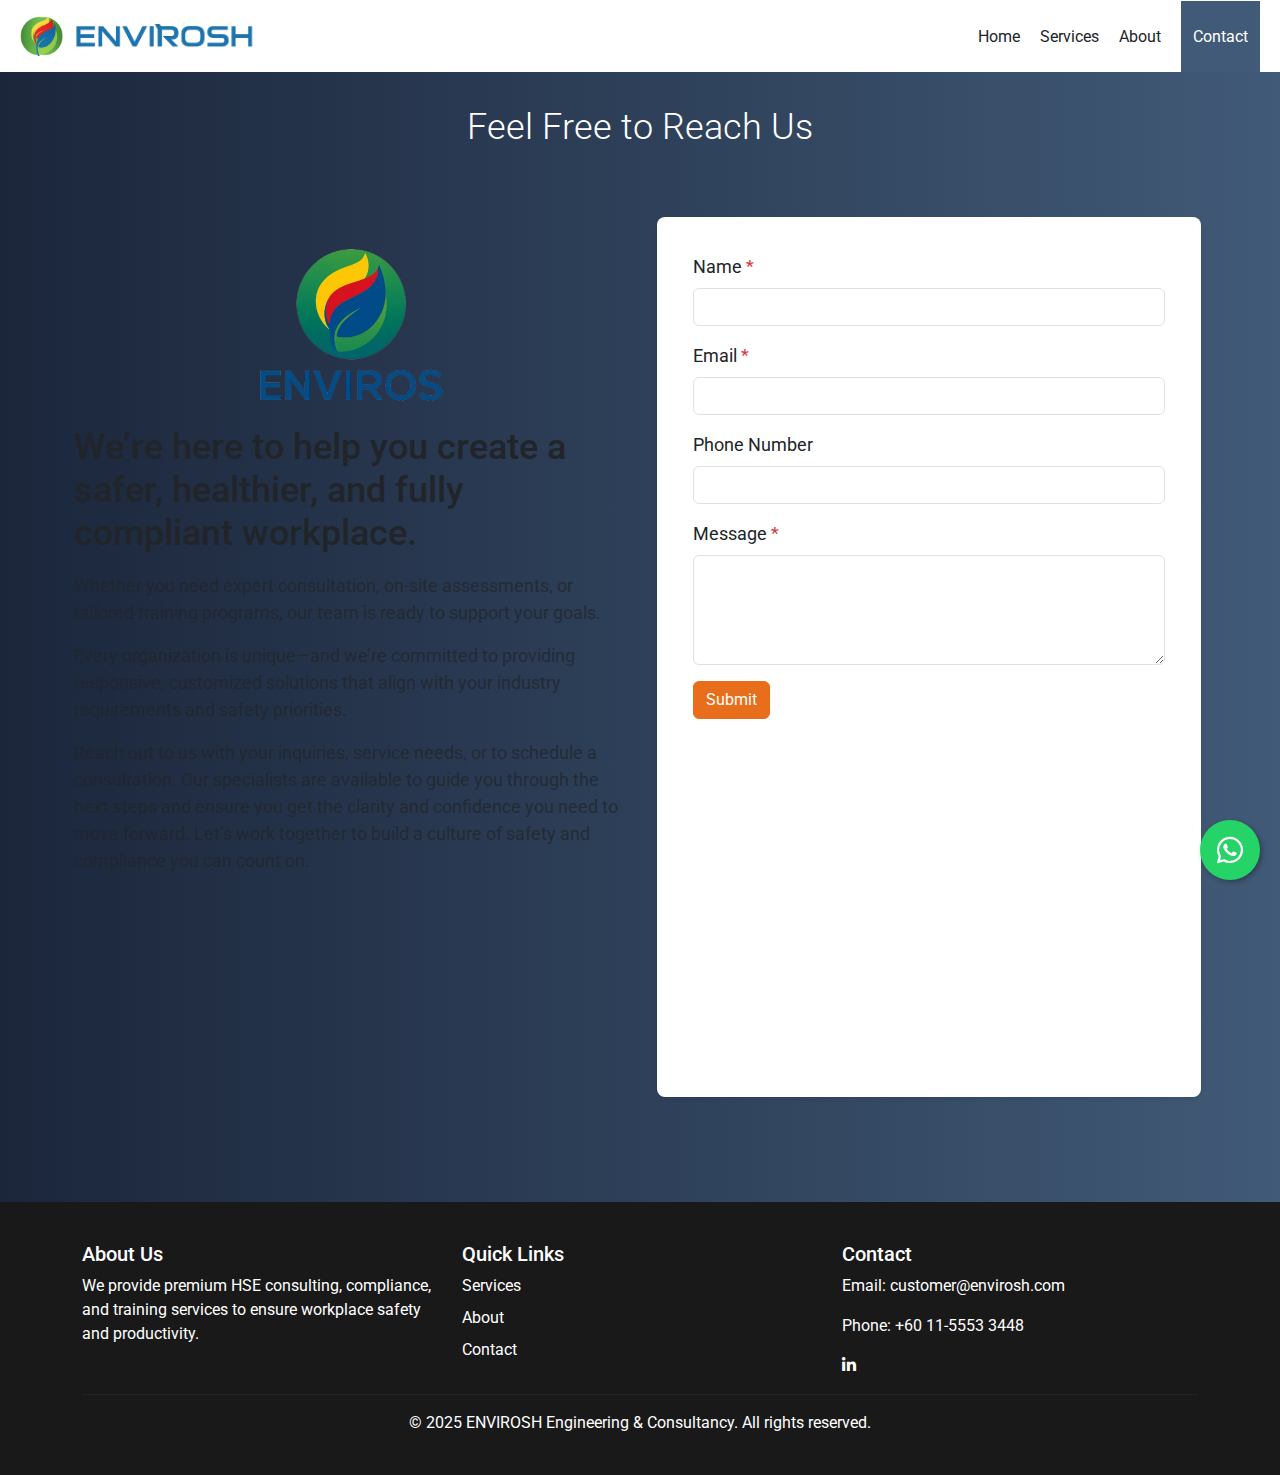
<file: contact.html>
<!DOCTYPE html>
<html lang="en">
<head>
    <meta charset="UTF-8">
    <meta name="viewport" content="width=device-width, initial-scale=1">
    <title>ENVIROSH</title>
    <link rel="icon" type="image/png" href="assets/img/favicon.png">
    <link href="https://cdn.jsdelivr.net/npm/bootstrap@5.3.2/dist/css/bootstrap.min.css" rel="stylesheet">
    <link href="https://fonts.googleapis.com/css2?family=Roboto:wght@400;500;700&display=swap" rel="stylesheet">
    <link href="https://cdnjs.cloudflare.com/ajax/libs/font-awesome/6.0.0-beta3/css/all.min.css" rel="stylesheet">


    <link href="assets/css/style.css" rel="stylesheet">
    <link href="assets/css/contact.css" rel="stylesheet">

</head>
<body>
<div id="header"></div>

<!-- Section 2: Purple background with title and 3 columns -->
<section id="second-section">
    <div class="container text-center">
        <div class="section-title mb-5">Feel Free to Reach Us</div>

        <div class="row align-items-start gy-4">

            <!-- Left Column: Logo & Text -->
            <div class="col-md-6 text-start">
                <!-- Logo centered -->
                <div class="mb-4 text-center">
                    <img src="assets/img/index/website-logo.png" alt="Visual" class="img-fluid" width="250">
                </div>
                <!-- Intro Text -->
                <h4 class="text-dark mb-3" style="font-size: var(--text-large);margin-top: -50px">We’re here to help you create a safer, healthier, and fully compliant workplace.</h4>
                <p class="text-muted" style="font-size: var(--text-small)">
                    Whether you need expert consultation, on-site assessments, or tailored training programs, our team is ready to support your goals.
                </p>
                <p class="text-muted" style="font-size: var(--text-small)">
                    Every organization is unique—and we’re committed to providing responsive, customized solutions that align with your industry requirements and safety priorities.
                </p>
                <p class="text-muted" style="font-size: var(--text-small)">
                    Reach out to us with your inquiries, service needs, or to schedule a consultation. Our specialists are available to guide you through the next steps and ensure you get the clarity and confidence you need to move forward. Let’s work together to build a culture of safety and compliance you can count on.
                </p>
            </div>

            <!-- Right Column: Contact Form inside a Card -->
            <div class="col-md-6">
                <div class="card shadow-sm border-0" style="height: 55rem;">
                    <div class="card-body">
                        <form style="font-size: var(--text-small)" method="POST" action="php/sendmail.php">
                            <div class="mb-3 text-start">
                                <label for="name" class="form-label">Name <span class="text-danger">*</span></label>
                                <input type="text" class="form-control" id="name" name="name" required>
                            </div>
                            <div class="mb-3 text-start">
                                <label for="email" class="form-label">Email <span class="text-danger">*</span></label>
                                <input type="email" class="form-control" id="email" name="email" required>
                            </div>
                            <div class="mb-3 text-start">
                                <label for="phone" class="form-label">Phone Number</label>
                                <input type="tel" class="form-control" id="phone" name="phone">
                            </div>
                            <div class="mb-3 text-start">
                                <label for="message" class="form-label">Message <span class="text-danger">*</span></label>
                                <textarea class="form-control" id="message" name="message" rows="4" required></textarea>
                            </div>
                            <div class="mb-3 text-start">
                                <div class="g-recaptcha" data-sitekey="6LeAo2srAAAAAIS9Ob5POe7IJFd3usyx_by3gfeV"></div>
                            </div>

                            <div class="text-start">
                                <button type="submit" class="btn btn-primary" style="background-color: var(--accent-orange); border-color: var(--accent-orange);">
                                    Submit
                                </button>
                            </div>
                        </form>

                    </div>
                </div>
            </div>

        </div>
    </div>
</section>




<div id="footer"></div>

<script src="https://cdn.jsdelivr.net/npm/bootstrap@5.3.2/dist/js/bootstrap.bundle.min.js"></script>
<script src="assets/js/main.js"></script>
<script src="https://www.google.com/recaptcha/api.js" async defer></script>

</body>
</html>
</file>
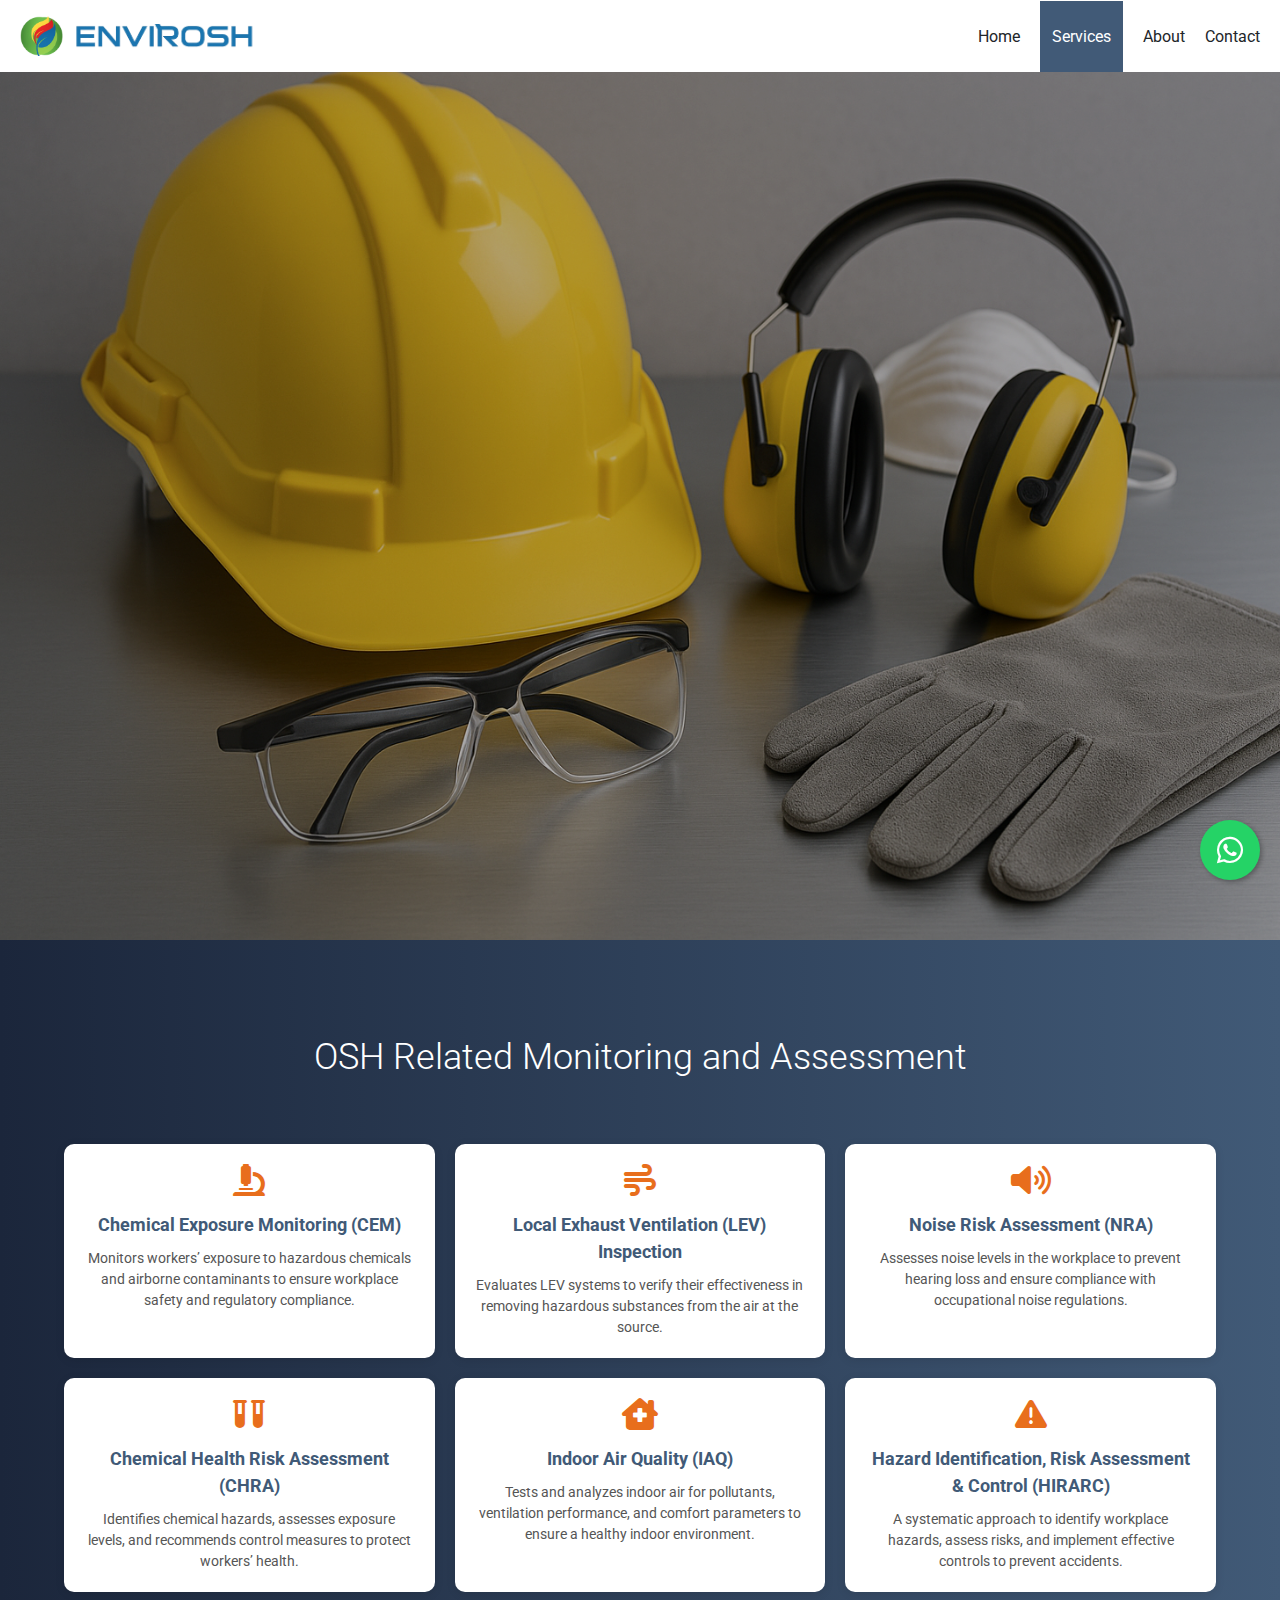
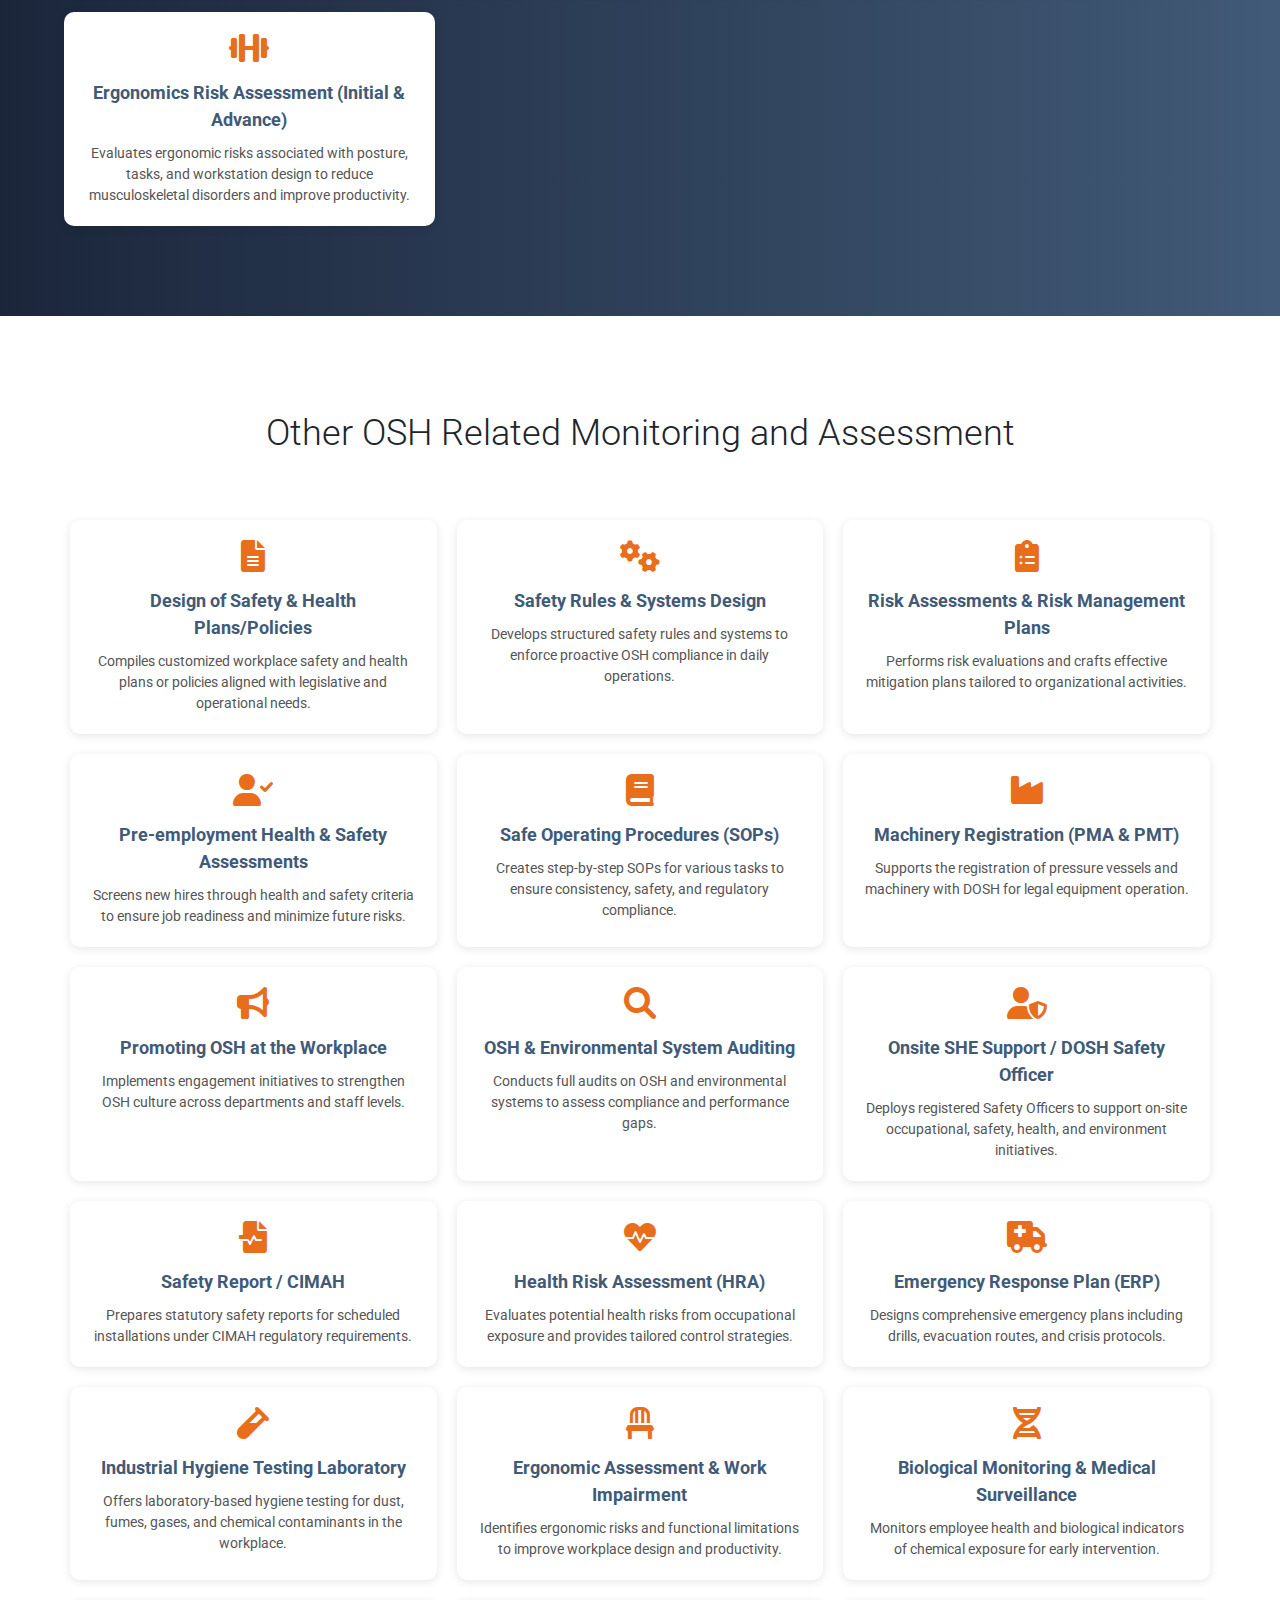
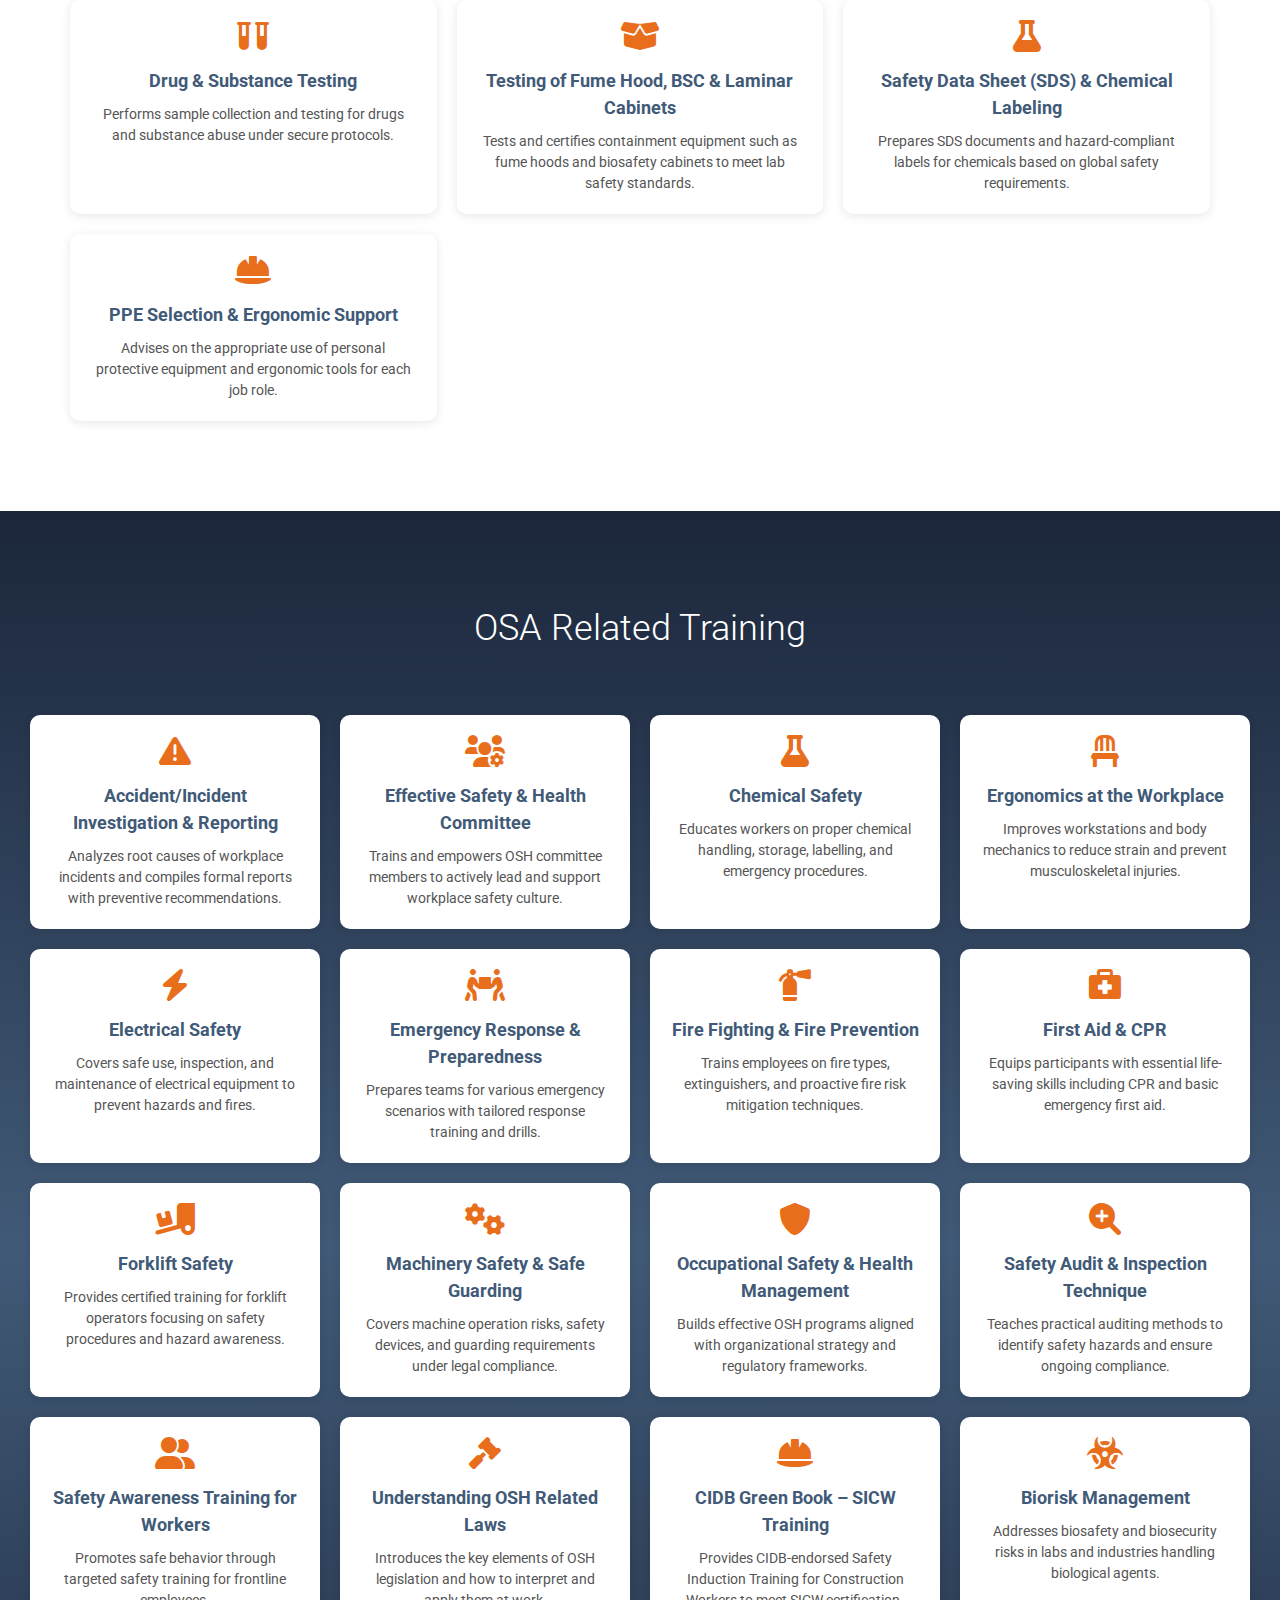
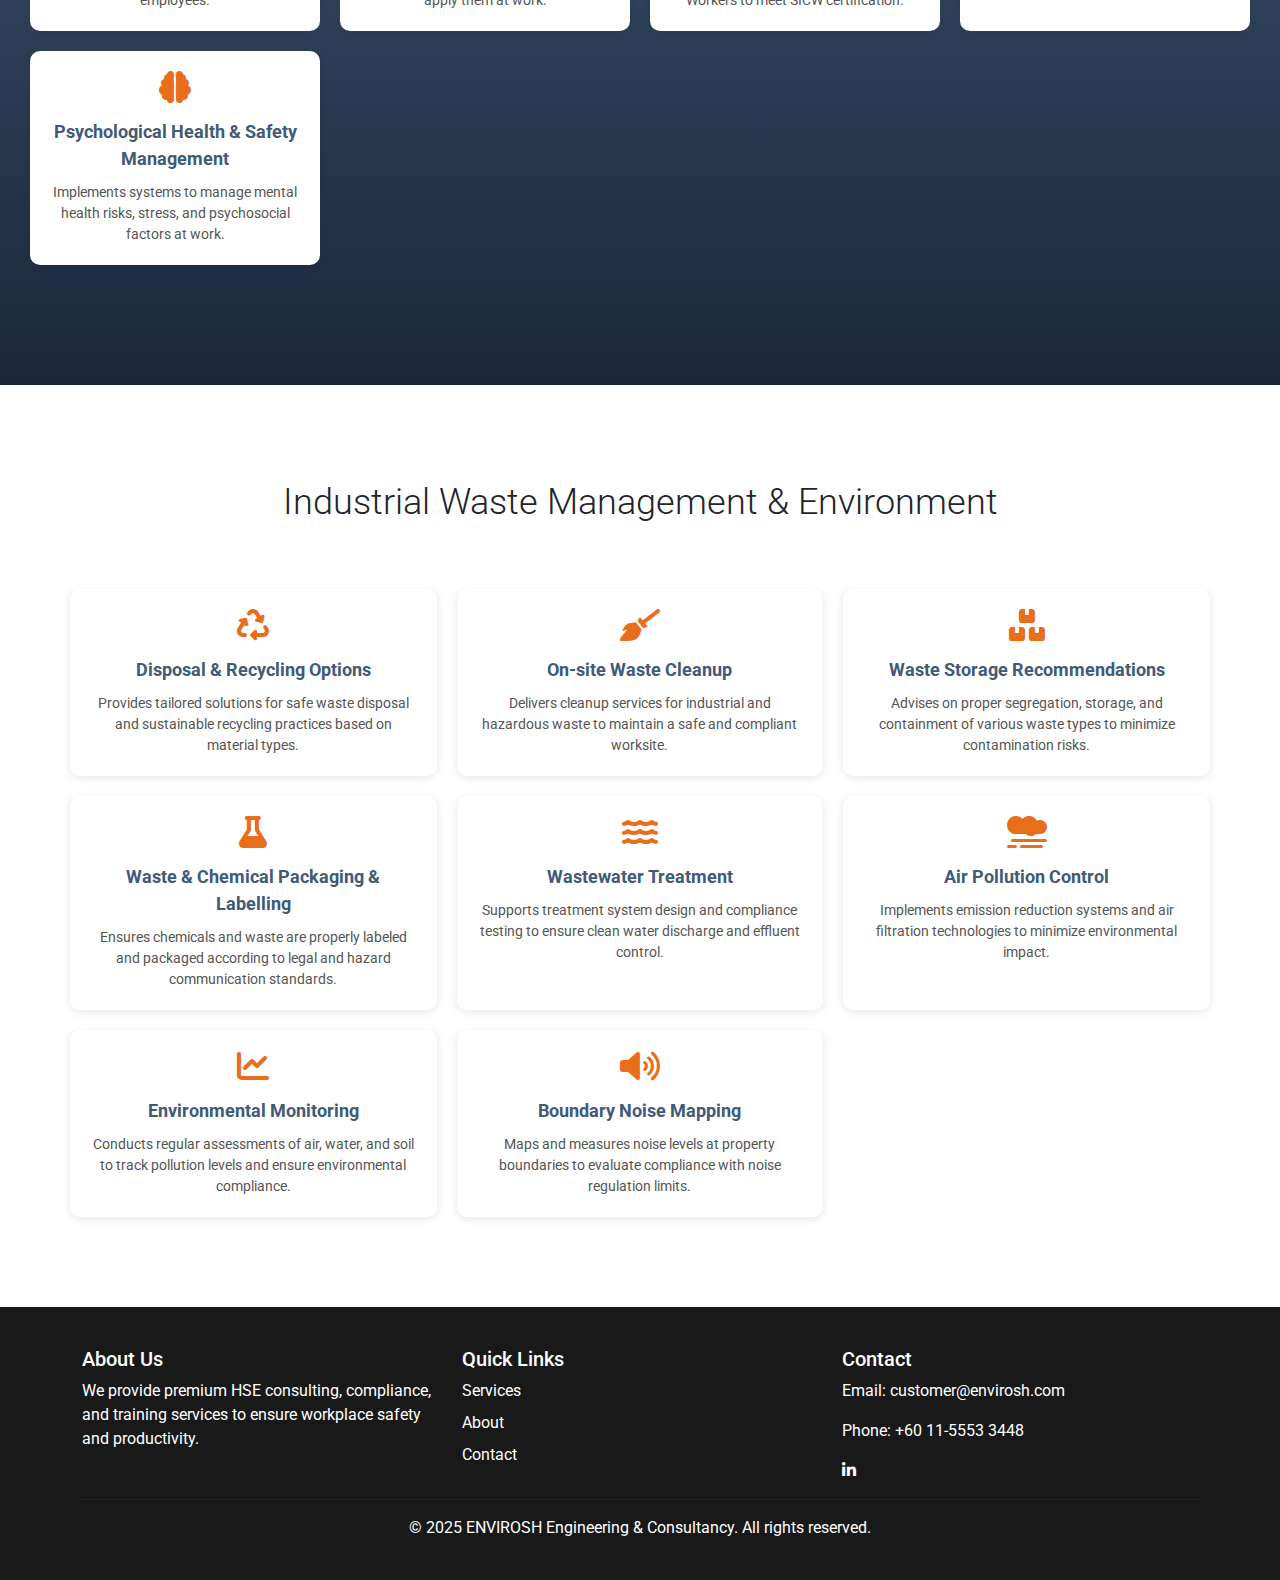
<file: service.html>
<!DOCTYPE html>
<html lang="en">
<head>
    <meta charset="UTF-8">
    <meta name="viewport" content="width=device-width, initial-scale=1">
    <title>ENVIROSH</title>
    <link rel="icon" type="image/png" href="assets/img/favicon.png">
    <link href="https://cdn.jsdelivr.net/npm/bootstrap@5.3.2/dist/css/bootstrap.min.css" rel="stylesheet">
    <link href="https://fonts.googleapis.com/css2?family=Roboto:wght@400;500;700&display=swap" rel="stylesheet">
    <link href="https://cdnjs.cloudflare.com/ajax/libs/font-awesome/6.0.0-beta3/css/all.min.css" rel="stylesheet">


    <link href="assets/css/style.css" rel="stylesheet">
    <link href="assets/css/service.css" rel="stylesheet">

</head>
<body>
<div id="header"></div>
<!-- Section 1: Headline with background and 2 columns -->
<section id="headline-section">
    <div class="container">
        <div class="row align-items-center">
            <!--<div class="col-md-4">
                <img src="assets/img/index/headline-section-bg.gif" alt="Visual" class="img-fluid">
            </div>-->
            <div class="col-md-12" style="text-align: start;">
                <div class="section-title">Protect Your People. Secure Your Workplace</div>
                <p class="lead">Expert-led HSE Risk Assessments, Compliance Services & Workforce Training to Ensure Safety, Health, and Regulatory Peace of Mind</p>
                <br/>
                <a href="contact.html" class="btn-more">Request Your Free Safety Consultation</a>
            </div>
        </div>
    </div>
</section>

<!-- Section 2: Purple background with title and 3 columns -->
<section id="second-section" class="content-section">
    <div class="container text-center">
        <div class="section-title">OSH Related Monitoring and Assessment</div>
        <div class="services-container">
            <div class="service-card">
                <i class="fas fa-microscope service-icon"></i>
                <div class="service-title">Chemical Exposure Monitoring (CEM)</div>
                <div class="service-description">Monitors workers’ exposure to hazardous chemicals and airborne contaminants to ensure workplace safety and regulatory compliance.</div>
            </div>

            <div class="service-card">
                <i class="fas fa-wind service-icon"></i>
                <div class="service-title">Local Exhaust Ventilation (LEV) Inspection</div>
                <div class="service-description">Evaluates LEV systems to verify their effectiveness in removing hazardous substances from the air at the source.</div>
            </div>

            <div class="service-card">
                <i class="fas fa-volume-up service-icon"></i>
                <div class="service-title">Noise Risk Assessment (NRA)</div>
                <div class="service-description">Assesses noise levels in the workplace to prevent hearing loss and ensure compliance with occupational noise regulations.</div>
            </div>

            <div class="service-card">
                <i class="fas fa-vials service-icon"></i>
                <div class="service-title">Chemical Health Risk Assessment (CHRA)</div>
                <div class="service-description">Identifies chemical hazards, assesses exposure levels, and recommends control measures to protect workers’ health.</div>
            </div>

            <div class="service-card">
                <i class="fas fa-clinic-medical service-icon"></i>
                <div class="service-title">Indoor Air Quality (IAQ)</div>
                <div class="service-description">Tests and analyzes indoor air for pollutants, ventilation performance, and comfort parameters to ensure a healthy indoor environment.</div>
            </div>

            <div class="service-card">
                <i class="fas fa-exclamation-triangle service-icon"></i>
                <div class="service-title">Hazard Identification, Risk Assessment & Control (HIRARC)</div>
                <div class="service-description">A systematic approach to identify workplace hazards, assess risks, and implement effective controls to prevent accidents.</div>
            </div>

            <div class="service-card">
                <i class="fas fa-dumbbell service-icon"></i>
                <div class="service-title">Ergonomics Risk Assessment (Initial & Advance)</div>
                <div class="service-description">Evaluates ergonomic risks associated with posture, tasks, and workstation design to reduce musculoskeletal disorders and improve productivity.</div>
            </div>
        </div>

    </div>
</section>

<!-- Section 2: Purple background with title and 3 columns -->
<section id="third-section" class="content-section">
    <div class="container text-center">
        <div class="section-title">Other OSH Related Monitoring and Assessment</div>
        <div class="services-container">
            <div class="service-card">
                <i class="fas fa-file-alt service-icon"></i>
                <div class="service-title">Design of Safety & Health Plans/Policies</div>
                <div class="service-description">Compiles customized workplace safety and health plans or policies aligned with legislative and operational needs.</div>
            </div>

            <div class="service-card">
                <i class="fas fa-cogs service-icon"></i>
                <div class="service-title">Safety Rules & Systems Design</div>
                <div class="service-description">Develops structured safety rules and systems to enforce proactive OSH compliance in daily operations.</div>
            </div>

            <div class="service-card">
                <i class="fas fa-clipboard-list service-icon"></i>
                <div class="service-title">Risk Assessments & Risk Management Plans</div>
                <div class="service-description">Performs risk evaluations and crafts effective mitigation plans tailored to organizational activities.</div>
            </div>

            <div class="service-card">
                <i class="fas fa-user-check service-icon"></i>
                <div class="service-title">Pre-employment Health & Safety Assessments</div>
                <div class="service-description">Screens new hires through health and safety criteria to ensure job readiness and minimize future risks.</div>
            </div>

            <div class="service-card">
                <i class="fas fa-book service-icon"></i>
                <div class="service-title">Safe Operating Procedures (SOPs)</div>
                <div class="service-description">Creates step-by-step SOPs for various tasks to ensure consistency, safety, and regulatory compliance.</div>
            </div>

            <div class="service-card">
                <i class="fas fa-industry service-icon"></i>
                <div class="service-title">Machinery Registration (PMA & PMT)</div>
                <div class="service-description">Supports the registration of pressure vessels and machinery with DOSH for legal equipment operation.</div>
            </div>

            <div class="service-card">
                <i class="fas fa-bullhorn service-icon"></i>
                <div class="service-title">Promoting OSH at the Workplace</div>
                <div class="service-description">Implements engagement initiatives to strengthen OSH culture across departments and staff levels.</div>
            </div>

            <div class="service-card">
                <i class="fas fa-search service-icon"></i>
                <div class="service-title">OSH & Environmental System Auditing</div>
                <div class="service-description">Conducts full audits on OSH and environmental systems to assess compliance and performance gaps.</div>
            </div>

            <div class="service-card">
                <i class="fas fa-user-shield service-icon"></i>
                <div class="service-title">Onsite SHE Support / DOSH Safety Officer</div>
                <div class="service-description">Deploys registered Safety Officers to support on-site occupational, safety, health, and environment initiatives.</div>
            </div>

            <div class="service-card">
                <i class="fas fa-file-medical-alt service-icon"></i>
                <div class="service-title">Safety Report / CIMAH</div>
                <div class="service-description">Prepares statutory safety reports for scheduled installations under CIMAH regulatory requirements.</div>
            </div>

            <div class="service-card">
                <i class="fas fa-heartbeat service-icon"></i>
                <div class="service-title">Health Risk Assessment (HRA)</div>
                <div class="service-description">Evaluates potential health risks from occupational exposure and provides tailored control strategies.</div>
            </div>

            <div class="service-card">
                <i class="fas fa-ambulance service-icon"></i>
                <div class="service-title">Emergency Response Plan (ERP)</div>
                <div class="service-description">Designs comprehensive emergency plans including drills, evacuation routes, and crisis protocols.</div>
            </div>

            <div class="service-card">
                <i class="fas fa-vial service-icon"></i>
                <div class="service-title">Industrial Hygiene Testing Laboratory</div>
                <div class="service-description">Offers laboratory-based hygiene testing for dust, fumes, gases, and chemical contaminants in the workplace.</div>
            </div>

            <div class="service-card">
                <i class="fas fa-chair service-icon"></i>
                <div class="service-title">Ergonomic Assessment & Work Impairment</div>
                <div class="service-description">Identifies ergonomic risks and functional limitations to improve workplace design and productivity.</div>
            </div>

            <div class="service-card">
                <i class="fas fa-dna service-icon"></i>
                <div class="service-title">Biological Monitoring & Medical Surveillance</div>
                <div class="service-description">Monitors employee health and biological indicators of chemical exposure for early intervention.</div>
            </div>

            <div class="service-card">
                <i class="fas fa-vials service-icon"></i>
                <div class="service-title">Drug & Substance Testing</div>
                <div class="service-description">Performs sample collection and testing for drugs and substance abuse under secure protocols.</div>
            </div>

            <div class="service-card">
                <i class="fas fa-box-open service-icon"></i>
                <div class="service-title">Testing of Fume Hood, BSC & Laminar Cabinets</div>
                <div class="service-description">Tests and certifies containment equipment such as fume hoods and biosafety cabinets to meet lab safety standards.</div>
            </div>

            <div class="service-card">
                <i class="fas fa-flask service-icon"></i>
                <div class="service-title">Safety Data Sheet (SDS) & Chemical Labeling</div>
                <div class="service-description">Prepares SDS documents and hazard-compliant labels for chemicals based on global safety requirements.</div>
            </div>

            <div class="service-card">
                <i class="fas fa-hard-hat service-icon"></i>
                <div class="service-title">PPE Selection & Ergonomic Support</div>
                <div class="service-description">Advises on the appropriate use of personal protective equipment and ergonomic tools for each job role.</div>
            </div>
        </div>


    </div>
</section>

<!-- Section 2: Purple background with title and 3 columns -->
<section id="fourth-section" class="content-section">
    <div class="container text-center">
        <div class="section-title">OSA Related Training</div>
        <div class="services-container">
            <div class="service-card">
                <i class="fas fa-exclamation-triangle service-icon"></i>
                <div class="service-title">Accident/Incident Investigation & Reporting</div>
                <div class="service-description">Analyzes root causes of workplace incidents and compiles formal reports with preventive recommendations.</div>
            </div>

            <div class="service-card">
                <i class="fas fa-users-cog service-icon"></i>
                <div class="service-title">Effective Safety & Health Committee</div>
                <div class="service-description">Trains and empowers OSH committee members to actively lead and support workplace safety culture.</div>
            </div>

            <div class="service-card">
                <i class="fas fa-flask service-icon"></i>
                <div class="service-title">Chemical Safety</div>
                <div class="service-description">Educates workers on proper chemical handling, storage, labelling, and emergency procedures.</div>
            </div>

            <div class="service-card">
                <i class="fas fa-chair service-icon"></i>
                <div class="service-title">Ergonomics at the Workplace</div>
                <div class="service-description">Improves workstations and body mechanics to reduce strain and prevent musculoskeletal injuries.</div>
            </div>

            <div class="service-card">
                <i class="fas fa-bolt service-icon"></i>
                <div class="service-title">Electrical Safety</div>
                <div class="service-description">Covers safe use, inspection, and maintenance of electrical equipment to prevent hazards and fires.</div>
            </div>

            <div class="service-card">
                <i class="fas fa-people-carry service-icon"></i>
                <div class="service-title">Emergency Response & Preparedness</div>
                <div class="service-description">Prepares teams for various emergency scenarios with tailored response training and drills.</div>
            </div>

            <div class="service-card">
                <i class="fas fa-fire-extinguisher service-icon"></i>
                <div class="service-title">Fire Fighting & Fire Prevention</div>
                <div class="service-description">Trains employees on fire types, extinguishers, and proactive fire risk mitigation techniques.</div>
            </div>

            <div class="service-card">
                <i class="fas fa-briefcase-medical service-icon"></i>
                <div class="service-title">First Aid & CPR</div>
                <div class="service-description">Equips participants with essential life-saving skills including CPR and basic emergency first aid.</div>
            </div>

            <div class="service-card">
                <i class="fas fa-truck-loading service-icon"></i>
                <div class="service-title">Forklift Safety</div>
                <div class="service-description">Provides certified training for forklift operators focusing on safety procedures and hazard awareness.</div>
            </div>

            <div class="service-card">
                <i class="fas fa-cogs service-icon"></i>
                <div class="service-title">Machinery Safety & Safe Guarding</div>
                <div class="service-description">Covers machine operation risks, safety devices, and guarding requirements under legal compliance.</div>
            </div>

            <div class="service-card">
                <i class="fas fa-shield-alt service-icon"></i>
                <div class="service-title">Occupational Safety & Health Management</div>
                <div class="service-description">Builds effective OSH programs aligned with organizational strategy and regulatory frameworks.</div>
            </div>

            <div class="service-card">
                <i class="fas fa-search-plus service-icon"></i>
                <div class="service-title">Safety Audit & Inspection Technique</div>
                <div class="service-description">Teaches practical auditing methods to identify safety hazards and ensure ongoing compliance.</div>
            </div>

            <div class="service-card">
                <i class="fas fa-user-friends service-icon"></i>
                <div class="service-title">Safety Awareness Training for Workers</div>
                <div class="service-description">Promotes safe behavior through targeted safety training for frontline employees.</div>
            </div>

            <div class="service-card">
                <i class="fas fa-gavel service-icon"></i>
                <div class="service-title">Understanding OSH Related Laws</div>
                <div class="service-description">Introduces the key elements of OSH legislation and how to interpret and apply them at work.</div>
            </div>

            <div class="service-card">
                <i class="fas fa-hard-hat service-icon"></i>
                <div class="service-title">CIDB Green Book – SICW Training</div>
                <div class="service-description">Provides CIDB-endorsed Safety Induction Training for Construction Workers to meet SICW certification.</div>
            </div>

            <div class="service-card">
                <i class="fas fa-biohazard service-icon"></i>
                <div class="service-title">Biorisk Management</div>
                <div class="service-description">Addresses biosafety and biosecurity risks in labs and industries handling biological agents.</div>
            </div>

            <div class="service-card">
                <i class="fas fa-brain service-icon"></i>
                <div class="service-title">Psychological Health & Safety Management</div>
                <div class="service-description">Implements systems to manage mental health risks, stress, and psychosocial factors at work.</div>
            </div>
        </div>



    </div>
</section>

<section id="fifth-section" class="content-section">
    <div class="container text-center">
        <div class="section-title">Industrial Waste Management & Environment</div>
        <div class="services-container">
            <div class="service-card">
                <i class="fas fa-recycle service-icon"></i>
                <div class="service-title">Disposal & Recycling Options</div>
                <div class="service-description">Provides tailored solutions for safe waste disposal and sustainable recycling practices based on material types.</div>
            </div>

            <div class="service-card">
                <i class="fas fa-broom service-icon"></i>
                <div class="service-title">On-site Waste Cleanup</div>
                <div class="service-description">Delivers cleanup services for industrial and hazardous waste to maintain a safe and compliant worksite.</div>
            </div>

            <div class="service-card">
                <i class="fas fa-boxes service-icon"></i>
                <div class="service-title">Waste Storage Recommendations</div>
                <div class="service-description">Advises on proper segregation, storage, and containment of various waste types to minimize contamination risks.</div>
            </div>

            <div class="service-card">
                <i class="fas fa-flask service-icon"></i>
                <div class="service-title">Waste & Chemical Packaging & Labelling</div>
                <div class="service-description">Ensures chemicals and waste are properly labeled and packaged according to legal and hazard communication standards.</div>
            </div>

            <div class="service-card">
                <i class="fas fa-water service-icon"></i>
                <div class="service-title">Wastewater Treatment</div>
                <div class="service-description">Supports treatment system design and compliance testing to ensure clean water discharge and effluent control.</div>
            </div>

            <div class="service-card">
                <i class="fas fa-smog service-icon"></i>
                <div class="service-title">Air Pollution Control</div>
                <div class="service-description">Implements emission reduction systems and air filtration technologies to minimize environmental impact.</div>
            </div>

            <div class="service-card">
                <i class="fas fa-chart-line service-icon"></i>
                <div class="service-title">Environmental Monitoring</div>
                <div class="service-description">Conducts regular assessments of air, water, and soil to track pollution levels and ensure environmental compliance.</div>
            </div>

            <div class="service-card">
                <i class="fas fa-volume-up service-icon"></i>
                <div class="service-title">Boundary Noise Mapping</div>
                <div class="service-description">Maps and measures noise levels at property boundaries to evaluate compliance with noise regulation limits.</div>
            </div>
        </div>



    </div>
</section>





<div id="footer"></div>

<script src="https://cdn.jsdelivr.net/npm/bootstrap@5.3.2/dist/js/bootstrap.bundle.min.js"></script>
<script src="assets/js/main.js"></script>
</body>
</html>
</file>
<file: assets/css/style.css>
:root {
    /* Core Blues & Accent */
    --primary-color-dark:       #0D1B2A;  /* Rich Navy */
    --primary-color:            #1B263B;  /* Deep Blue-Gray */
    --secondary-color:          #415A77;  /* Muted Slate Blue */
    --tertiary-color:           #ffbaf4;  /* Soft “Digital Lavender” Accent */

    /* Text */
    --text-light:               #FFFFFF;
    --text-dark:                #212529;  /* Charcoal Black */
    --text-medium-light:        #6C757D;  /* Medium Gray */

    /* Backgrounds */
    --light-background:         #F8F9FA;  /* Off-White */
    --medium-light-background:  #415A77;  /* Light Gray */
    --medium-dark-background:   #1B263B;  /* Dark Gray */
    --dark-background:          #0D1B2A;  /* Charcoal */

    --accent-orange: #e86e1c; /*button*/
    --accent-blue: #6c7a89; /*section dark background*/
    --accent-cream: #f5f5f5; /*light background or line*/

    --text-large-xxl:72px;
    --text-large-xl:56px;
    --text-large:36px;
    --text-medium:24px;
    --text-small:18px;
    --text-small-xs:12px;

}

html, body {
    overflow-x: hidden;
    max-width: 100%;
}
body {
    font-family: 'Roboto', sans-serif;
    padding-top: 40px; /* Adjust this to navbar's height */

    section{
        padding: 90px 0;
    }
    section .container{
        padding: 90px 0;
    }

    .section-title{
        font-size: var(--text-large);
        margin-bottom: 60px;
        color: var(--text-light);
        font-weight: 300;
    }


    .card {
        background-color: #fff;
        border-radius: 8px;
        box-shadow: 0 4px 12px rgba(0, 0, 0, 0.1);
        padding: 20px;
        margin: 15px 5px;
        opacity: 0;
        transform: translateY(40px);
        transition: opacity 0.6s ease-out, transform 0.6s ease-out;
    }

    .card.animate {
        opacity: 1;
        transform: translateY(0);
    }

    .card:hover {
        transform: translateY(-5px);
        box-shadow: 0 8px 16px rgba(0, 0, 0, 0.15);
    }


    .btn-more {
        display: inline-block;
        padding: 12px 28px;
        color: white;
        background: var(--primary-color);
        border: none;
        border-radius: 50px;
        font-weight: 500;
        text-decoration: none;
        position: relative;
        overflow: hidden;
        transition: background 0.3s ease, transform 0.3s ease;
        box-shadow: 0 4px 14px rgba(0, 0, 0, 0.2);
    }
    .btn-more.light {
        display: inline-block;
        padding: 12px 28px;
        color: var(--text-dark);
        background: var(--light-background);
        border: none;
        border-radius: 50px;
        font-weight: 500;
        text-decoration: none;
        position: relative;
        overflow: hidden;
        transition: background 0.3s ease, transform 0.3s ease;
        box-shadow: 0 4px 14px rgba(0, 0, 0, 0.2);
    }

    .btn-more::before {
        content: "";
        position: absolute;
        top: 0;
        left: -75%;
        width: 50%;
        height: 100%;
        background: rgba(255, 255, 255, 0.25);
        transform: skewX(-25deg);
        transition: left 0.6s ease;
        z-index: 1;
    }

    .btn-more:hover {
        transform: scale(1.05);
    }

    .btn-more:hover::before {
        left: 125%;
    }

    ul {
        padding-left: 20px;
        list-style-type: disc;
    }
    li {
        margin-bottom: 8px;
    }
}



@keyframes fadeUp {
    from {
        opacity: 0;
        transform: translateY(40px);
    }
    to {
        opacity: 1;
        transform: translateY(0);
    }
}


/*@keyframes droneZoom {
    0% {
        transform: scale(1.2) translateY(-30px);
    }
    100% {
        transform: scale(1.4) translateY(0);
    }
*/

@keyframes fadeZoomInOut {
    0% {
        opacity: 0;
        transform: scale(0.8);
    }
    50% {
        opacity: 1;
        transform: scale(1.1);
    }
    100% {
        opacity: 1;
        transform: scale(1);
    }
}

#headline-section {
    padding: 60px 0;
    position: relative;
    /*background-image: url('../../assets/img/index/headline-bg-1.png');*/
    background-size: cover;
    background-position: center;
    color: var(--text-light);
    z-index: 1;
    overflow: hidden;

    .container{
        padding: 0;
    }


    /*.drone-zoom-image {
        position: absolute;
        top: 0;
        width: 100%;
        height: 100vh;
        object-fit: cover;
        display: block;
        animation: droneZoom 6s ease-in-out infinite alternate;
        transform: scale(1.2);
    }*/

    .dark-overlay {
        position: absolute;
        top: 0; left: 0;
        width: 100%;
        height: 100%;
        background: rgba(0, 0, 0, 0.3); /* Dark overlay */
        z-index: 0;
    }

    .bg-video {
        position: absolute;
        top: 0;
        left: 0;
        width: 100%;
        height: 100%;
        object-fit: cover;
        z-index: -1;
    }

    div div div #hdrcorp-logos{
        margin-top:20px;
    }
    div div div .section-title {
        background: linear-gradient(to right, white, white, var(--tertiary-color));
        -webkit-background-clip: text;
        -webkit-text-fill-color: transparent;
        background-clip: text; /* For Firefox */
        color: transparent;
        margin-bottom: 30px;
        font-size: var(--text-large-xxl);
        font-weight: 800;

    }

    div div div .lead{
        color: var(--text-light);
        font-size: var(--text-large);
        font-weight: 600;
    }

    .headline-container {
        /*margin-top: -100px;
        background: rgba(0, 0, 0, 0.25);
        backdrop-filter: blur(12px);
        -webkit-backdrop-filter: blur(12px);
        border-radius: 16px;
        padding: 150px;
        display: inline-block;

        mask-image: radial-gradient(ellipse closest-side at center, black 60%, transparent 100%);*/
    }




    .card-container {
        margin-top: -20px;
        display: flex;
        justify-content: center;
        align-items: center;
        gap: 40px;
        flex-wrap: wrap;

        .stat-card {
            text-align: center;
            background: rgba(255, 255, 255, 0.8); /* translucent white */
            backdrop-filter: blur(12px) saturate(160%);
            -webkit-backdrop-filter: blur(12px) saturate(160%);
            border: 1px solid rgba(255, 255, 255, 0.2);
            outline: 1px solid rgba(255, 255, 255, 0.3);
            outline-offset: -1px;

            padding: 40px 0;
            border-radius: 16px;
            box-shadow: 0 8px 24px rgba(0, 0, 0, 0.25); /* subtle but deep shadow */
            min-width: 180px;
            max-width: 220px;
            transition: transform 0.2s ease;
        }

        .stat-card.certified-float {
            margin-top: -20px;
            background-color: transparent;
            background: transparent;
            box-shadow: none; /* subtle but deep shadow */
            -webkit-backdrop-filter: none;
            backdrop-filter: none;
            border: 0;
            outline: 0;

            opacity: 0; /* Start fully hidden */
            animation: fadeZoomInOut 0.8s ease-out 2s forwards; /* 1s delay before animation */
        }


        .stat-card:hover {
            transform: translateY(-5px);
        }

        .stat-card .number {
            font-size: 48px;
            font-weight: bold;
            color: var(--primary-color-dark);
            margin-bottom: 8px;
        }

        .stat-card .label {
            font-size: 20px;
            font-weight: 500;
            color: var(--primary-color-dark);
        }
    }

}

@media (min-width: 992px) {
    #headline-section {
        height: 100vh;
    }
}


#headline-section #hdrcorp-logos {
    opacity: 0;
    transform: translateY(40px);
    animation: fadeUp 1s ease-out forwards;
    animation-delay: 0.3s;
    animation-fill-mode: forwards;
}

#headline-section .section-title {
    opacity: 0;
    transform: translateY(40px);
    animation: fadeUp 1s ease-out forwards;
    animation-delay: 0.3s;
    animation-fill-mode: forwards;
}

#headline-section .lead {
    opacity: 0;
    transform: translateY(40px);
    animation: fadeUp 1s ease-out forwards;
    animation-delay: 0.6s;
    animation-fill-mode: forwards;
}

#headline-section .stat-card {
    opacity: 0;
    transform: translateY(40px);
    animation: fadeUp 1s ease-out forwards;
    animation-delay: 0.9s;
    animation-fill-mode: forwards;
}

#headline-section .btn-more {
    opacity: 0;
    transform: translateY(40px);
    animation: fadeUp 1s ease-out forwards;
    animation-delay: 0.9s;
    animation-fill-mode: forwards;
}



#second-section {
    padding: 0;
    background: linear-gradient(
            to right,
            var(--medium-dark-background),
            var(--medium-light-background)
    );

    .container {
        max-width: 90vw;
        .section-title {
        }


        .swiper {
            padding: 40px 0;
        }

        .swiper-slide {
            width: 400px;
            display: flex;
            justify-content: center;
        }

        .column-content.card {
            height: 850px;
            background: white;
            border-radius: 16px;
            margin: 0 10px;
            box-shadow: 0 8px 20px rgba(0, 0, 0, 0.25);
            text-align: left;
            transition: transform 0.3s ease, box-shadow 0.3s ease;
            padding: 0;               /* This disables internal padding */
        }

        .column-content.card:hover {
            transform: translateY(-5px);
            box-shadow: 0 12px 30px rgba(0, 0, 0, 0.35);
        }

        .column-content.card img {
            height: 300px;
            border-radius: 16px 16px 0 0;
            margin-bottom: 20px;
        }

        .column-content.card .title {
            font-weight: 700;
            font-size: 1.25rem;
            color: var(--text-dark);
            text-align: center;
            margin: 0 20px;
            margin-bottom: 12px;
        }

        .column-content.card p {
            color: var(--text-dark);
            line-height: 1.5;
            margin: 0 20px;
            margin-bottom: 12px;
        }

        /* Active bullet */
        .swiper-pagination-bullet-active {
            background-color: var(--light-background); /* or use #fff for white */
        }


        .btn-more {
            margin-top: 20px;
            box-shadow: 0 4px 14px rgba(0, 0, 0, 0.3);
        }
    }
}


#third-section {
    padding-bottom: 0;
    .container{
        padding: 0;
        div div img{
            max-width: 100%;
        }

        .section-title{
            color: var(--text-dark);
        }
    }
}

#fourth-section {
    padding-top: 0;
    .container{
        max-width: 100vw;
        padding: 30px 30px;
        padding-top: 0;
        /*border-radius: 20px;
        background-image: url('../../assets/img/index/client-bg.png');
        background-size: cover;
        background-position: center;*/

        .section-title{
        }

        .clientsSwiper {
            width: 100%;
            margin: 20px 0;
        }

        .clientsSwiper .swiper-slide {
             display: flex;
             justify-content: center;
             align-items: center;
             height: auto;
         }

        .clientsSwiper img {
            max-height: 120px;
            max-width: 100%;
            object-fit: contain;
            width: auto;
            padding: 10px;
            background-color: white; /* optional soft background */
            border-radius: 8px; /* optional for softer edges */

            /* Glowing effect */
            box-shadow: 0 0 8px rgba(255, 255, 255, 0.6);
            outline: 2px solid rgba(255, 255, 255, 0.3);
        }

        .clientsSwiper img:hover {
            opacity: 1;
        }
    }

}


#contact-section {
    color: var(--text-light);
    padding: 60px 0 90px 0;
    background: linear-gradient(
            to right,
            var(--medium-dark-background),
            var(--medium-light-background)
    );
    .container{
        padding: 0 10px;
        .section-title{
            color: var(--text-light);
        }

        div div form div label{
            color: var(--text-dark);
            text-align: left !important;
        }
    }
}



#fifth-section {
    .container{
        border-radius: 20px;
        background-color:var(--primary-color);

        .section-title{
            color: var(--text-light);
        }

        .gallery {
            display: grid;
            grid-template-columns: repeat(4, 1fr);
            gap: 20px;
        }

        .gallery-card {
            position: relative;
            border-radius: 12px;
            overflow: hidden;
            box-shadow: 0 4px 12px rgba(0, 0, 0, 0.1);
            transition: transform 0.3s ease, box-shadow 0.3s ease;
            cursor: pointer;
        }

        .gallery-card:hover {
            transform: scale(1.05);
            box-shadow: 0 8px 24px rgba(0, 0, 0, 0.2);
        }

        .gallery-card img {
            width: 100%;
            height: auto;
            display: block;
        }

        .gallery-info {
            position: absolute;
            bottom: 0;
            width: 100%;
            padding: 10px;
            min-height: 100px;
            background: rgba(0, 0, 0, 0.6);
            color: white;
            box-sizing: border-box;
        }

        .gallery-title {
            font-size: 1rem;
            font-weight: bold;
            margin-bottom: 5px;
        }

        .gallery-description {
            font-size: 0.85rem;
        }

        @media (max-width: 992px) {
            .gallery {
                grid-template-columns: repeat(2, 1fr);
            }
        }

        @media (max-width: 576px) {
            .gallery {
                grid-template-columns: 1fr;
            }
        }

    }
}
</file>
<file: assets/css/contact.css>
#second-section {
    color: var(--text-light);
    padding: 60px 0 90px 0;
    background-color: var(--accent-cream);
    .container{
    padding: 0 10px;
        .section-title{
            color: var(--text-light);
        }

        div div form div label{
            color: var(--text-dark);
            text-align: left !important;
        }
    }
}
</file>
<file: assets/css/service.css>
@keyframes fadeLeft {
    to {
        opacity: 1;
        transform: translateX(0);
    }
}

#headline-section .section-title {
    opacity: 0;
    transform: translateX(40px);
    animation: fadeLeft 1s ease-out forwards;
    animation-delay: 0.3s;
    animation-fill-mode: forwards;
}

#headline-section .lead {
    opacity: 0;
    transform: translateX(40px);
    animation: fadeLeft 1s ease-out forwards;
    animation-delay: 0.6s;
    animation-fill-mode: forwards;
}

#headline-section .stat-card {
    opacity: 0;
    transform: translateX(40px);
    animation: fadeLeft 1s ease-out forwards;
    animation-delay: 0.9s;
    animation-fill-mode: forwards;
}

#headline-section .btn-more {
    opacity: 0;
    transform: translateX(40px);
    animation: fadeLeft 1s ease-out forwards;
    animation-delay: 0.9s;
    animation-fill-mode: forwards;
}





#headline-section {
    position: relative;
    background-image: url('../../assets/img/index/headline2-section-bg.png');
    background-size: cover;
    background-position: center;
    color: var(--text-light);
    z-index: 1;
    overflow: hidden;

    div div div .section-title {
        background: linear-gradient(to right, white, white, var(--tertiary-color));
        -webkit-background-clip: text;
        -webkit-text-fill-color: transparent;
        background-clip: text; /* For Firefox */
        color: transparent;
        margin-bottom: 30px;
    }

    div div div .lead {
        color: var(--text-light);
    }
}

#headline-section::before {
    content: "";
    position: absolute;
    top: 0;
    left: 0;
    right: 0;
    bottom: 0;
    background-color: rgba(0, 0, 0, 0.3); /* Adjust the opacity here */
    z-index: -1;
}


.content-section {
    color: var(--text-light);
    .container{

        .section-title{
            color: var(--secondary-color);
        }

        .services-container {
            display: grid;
            grid-template-columns: repeat(auto-fit, minmax(280px, 1fr));
            gap: 20px;
        }

        .service-card {
            background: #fff;
            border-radius: 10px;
            padding: 20px;
            box-shadow: 0 2px 10px rgba(0,0,0,0.1);
            display: flex;
            flex-direction: column;
            align-items: center;
            transition: all 0.3s ease;
        }

        .service-card:hover {
            transform: translateY(-5px);
            box-shadow: 0 4px 20px rgba(0,0,0,0.15);
        }

        .service-icon {
            font-size: 32px;
            color: var(--accent-orange);
            margin-bottom: 15px;
        }

        .service-title {
            font-size: 18px;
            font-weight: bold;
            margin-bottom: 10px;
            color: var(--secondary-color);
        }

        .service-description {
            font-size: 14px;
            color: #555;
        }
    }
}


#second-section
.container{


    .section-title{
        color: var(--text-light);
    }
}


#third-section {
    background-color: white;
    padding-bottom: 90px;
    .container{
        background: white;
        padding: 0;


        .section-title{

            color: var(--text-dark);
        }
    }
}

#fourth-section{

    padding: 90px 0;
    background: linear-gradient(
            to bottom,
            var(--medium-dark-background),
            var(--medium-light-background),
            var(--medium-dark-background)
    );
    .container{
        background: transparent;

        .section-title{
            color: var(--text-light);
        }
    }
}


#fifth-section {
    background-color: white;
    padding-bottom: 90px;
    .container{
        background: white;
        padding: 0;


        .section-title{

            color: var(--text-dark);
        }
    }
}
</file>
